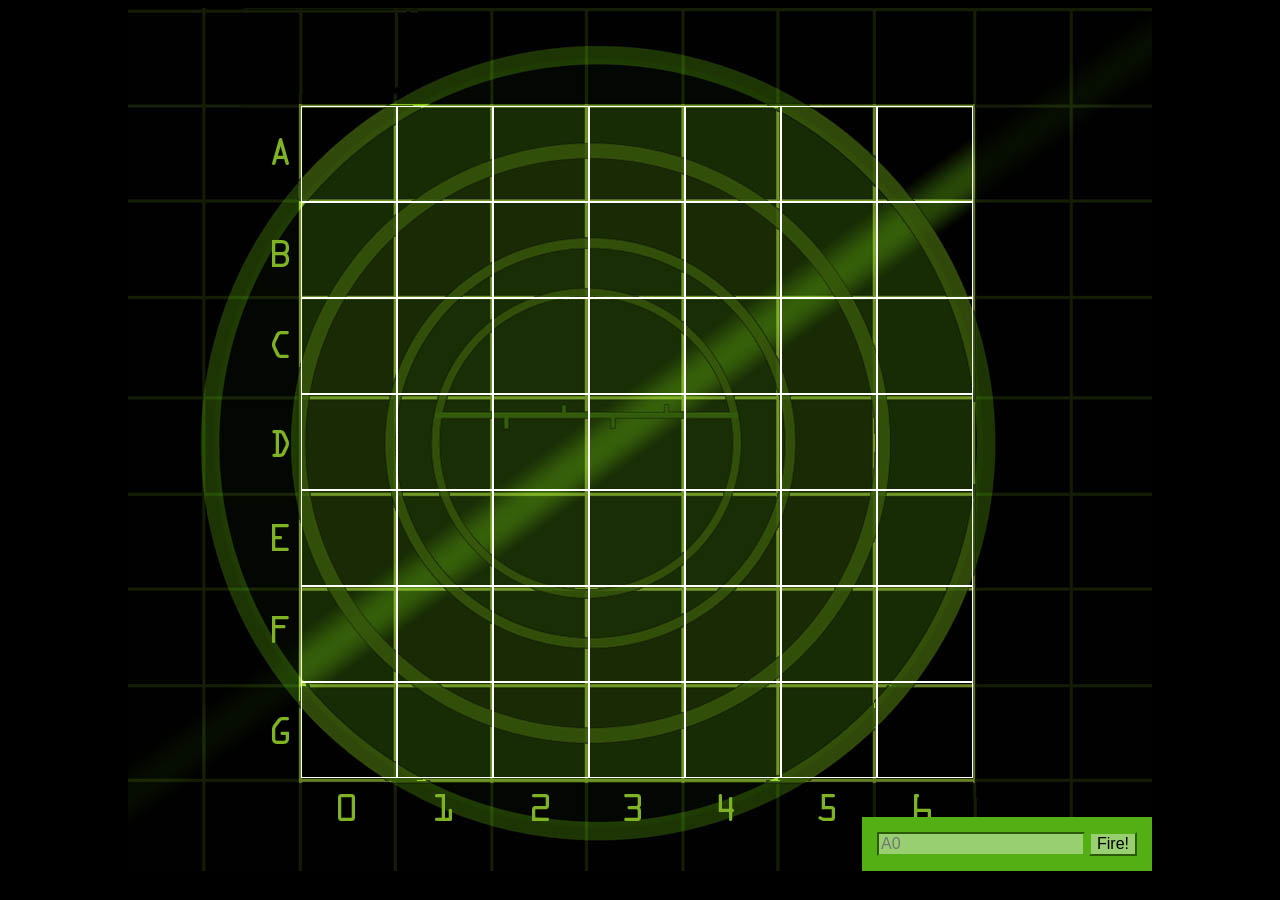
<file: index.html>
<!DOCTYPE html>
<html lang="en">
  <head>
    <meta charset="UTF-8" />
    <meta http-equiv="X-UA-Compatible" content="IE=edge" />
    <meta name="viewport" content="width=device-width, initial-scale=1.0" />
    <link rel="stylesheet" href="battleship.css" />
    <title>Battleship</title>
  </head>
  <body>
    <div id="board">
      <div id="messageArea"></div>
      <table>
        <tr>
          <td id="00"></td>
          <td id="01"></td>
          <td id="02"></td>
          <td id="03"></td>
          <td id="04"></td>
          <td id="05"></td>
          <td id="06"></td>
        </tr>
        <tr>
          <td id="10"></td>
          <td id="11"></td>
          <td id="12"></td>
          <td id="13"></td>
          <td id="14"></td>
          <td id="15"></td>
          <td id="16"></td>
        </tr>
        <tr>
          <td id="20"></td>
          <td id="21"></td>
          <td id="22"></td>
          <td id="23"></td>
          <td id="24"></td>
          <td id="25"></td>
          <td id="26"></td>
        </tr>
        <tr>
          <td id="30"></td>
          <td id="31"></td>
          <td id="32"></td>
          <td id="33"></td>
          <td id="34"></td>
          <td id="35"></td>
          <td id="36"></td>
        </tr>
        <tr>
          <td id="40"></td>
          <td id="41"></td>
          <td id="42"></td>
          <td id="43"></td>
          <td id="44"></td>
          <td id="45"></td>
          <td id="46"></td>
        </tr>
        <tr>
          <td id="50"></td>
          <td id="51"></td>
          <td id="52"></td>
          <td id="53"></td>
          <td id="54"></td>
          <td id="55"></td>
          <td id="56"></td>
        </tr>
        <tr>
          <td id="60"></td>
          <td id="61"></td>
          <td id="62"></td>
          <td id="63"></td>
          <td id="64"></td>
          <td id="65"></td>
          <td id="66"></td>
        </tr>
      </table>
      <form>
        <input type="text" id="guessInput" placeholder="A0" />
        <input type="button" id="fireButton" value="Fire!" />
      </form>
    </div>
    <script src="battleship.js"></script>
  </body>
</html>
</file>
<file: battleship.css>
body {
  background-color: black;
}

div#board {
  position: relative;
  width: 1024px;
  height: 863px;
  margin: auto;
  background: url("board.jpg") no-repeat;
}

div#messageArea {
  position: absolute;
  top: 0px;
  left: 0px;
  color: rgb(83, 175, 19);
}

table {
  position: absolute;
  left: 173px;
  top: 98px;
  border-spacing: 0px;
}

td {
  width: 92px;
  height: 92px;
  border: 1px solid white;
}

form {
  position: absolute;
  bottom: 0px;
  right: 0px;
  padding: 15px;
  background-color: rgb(83, 175, 19);
}

form input {
  background-color: rgb(152, 207, 113);
  border-color: rgb(83, 175, 19);
  font-size: 1em;
}

.hit {
  background: url("ship.png") no-repeat center center;
}

.miss {
  background: url("miss.png") no-repeat center center;
}
</file>
